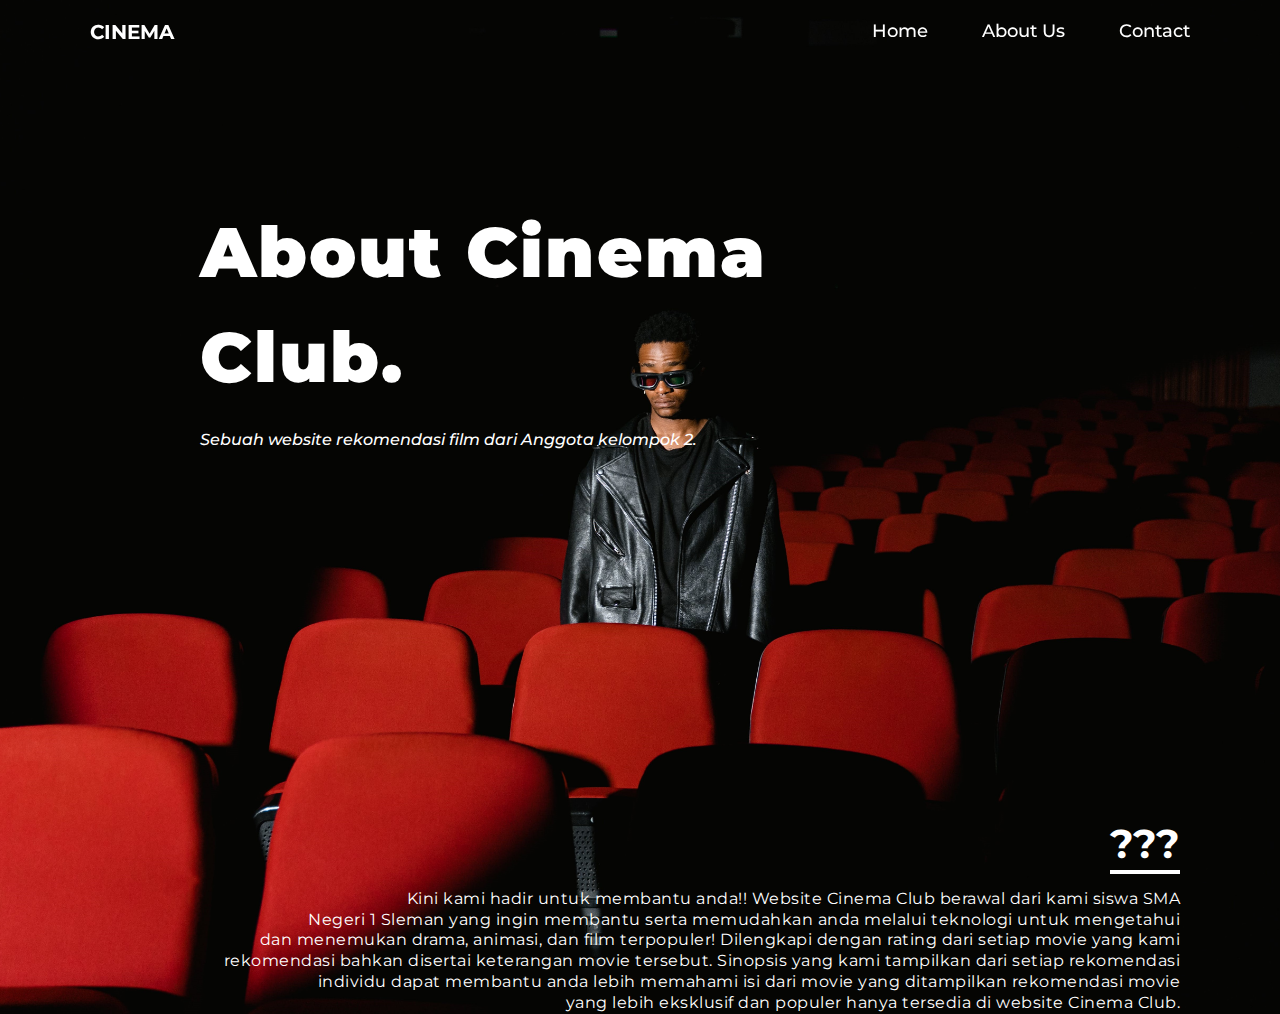
<file: about us.html>
<!DOCTYPE html>
<html lang="en">
<head>
    <meta charset="UTF-8">
    <meta name="viewport" content="width=device-width, initial-scale=1.0">
    <title>Cinema Club | About Us</title>
    <link rel="stylesheet" href="style.css">
</head>

<body>
    
    <header class="header">
            <a href="index.html" class="logo">CINEMA</a>
            <a href="index.html" class="logo2">CLUB</a>

            <nav class="navbar">
                <a href="index.html">Home</a>
                <a href="about us.html">About Us</a>
                <a href="contact.html">Contact</a>
                <!-- <a href="#"><img src="logo sma.png"/></a> -->

            </nav>
    </header>

    <div class="judul">
        <h1>About Cinema<br>Club.</h1>

        <p class="tambahtambah">Sebuah website rekomendasi film dari Anggota kelompok 2.</p>
    </div>

    <div class="ceritanya">
        <h3>???</h3>

        <p class="nyerito"><br>Kini kami hadir untuk membantu anda!! Website Cinema Club berawal dari kami siswa SMA<br> Negeri 1 Sleman yang ingin membantu serta memudahkan anda melalui teknologi untuk mengetahui<br> dan menemukan drama, animasi, dan film terpopuler! 

            Dilengkapi dengan rating dari setiap movie yang kami<br> rekomendasi bahkan disertai keterangan movie tersebut. Sinopsis yang kami tampilkan dari setiap rekomendasi<br> individu dapat membantu anda lebih memahami isi dari movie yang ditampilkan 
            rekomendasi movie<br> yang lebih eksklusif dan populer hanya tersedia di website Cinema Club.</p>
    </div>

</body>
</html>
</file>
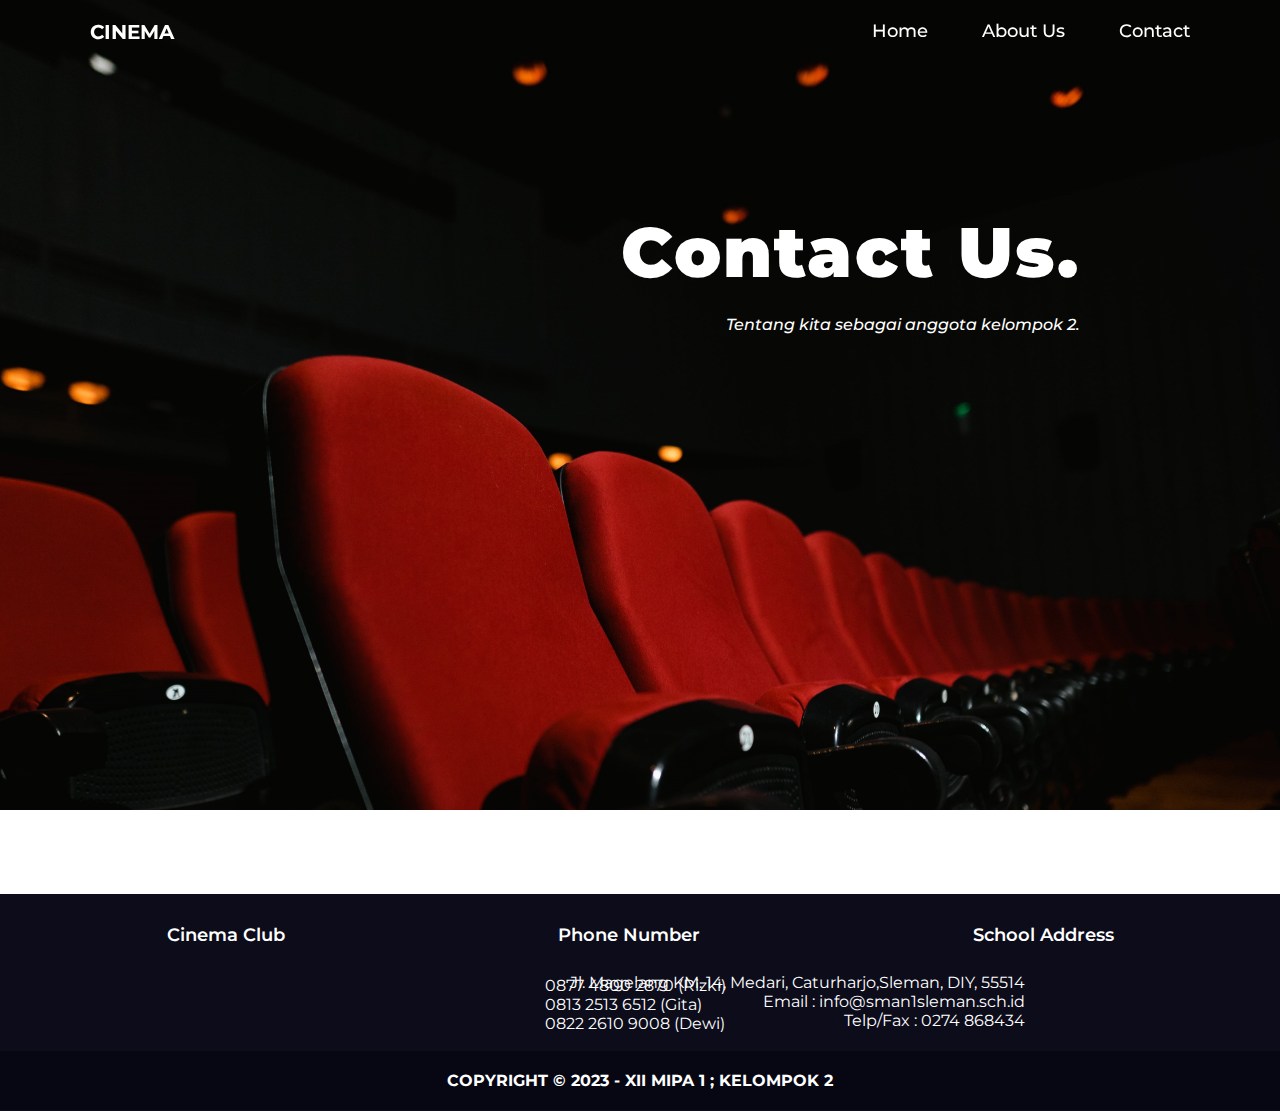
<file: contact.html>
<!DOCTYPE html>
<html lang="en">
<head>
    <meta charset="UTF-8">
    <meta name="viewport" content="width=device-width, initial-scale=1.0">
    <title>Cinema CLub | Contact</title>
    <link rel="stylesheet" href="stylecontact.css">
</head>
<body>
    
    <header class="header">
        <a href="index.html" class="logo">CINEMA</a>
        <a href="index.html" class="logo2">CLUB</a>

        <nav class="navbar">
            <a href="index.html">Home</a>
            <a href="about us.html">About Us</a>
            <a href="contact.html">Contact</a>
        </nav>
    </header>

    <div class="judul">
        <h1>Contact Us.</h1>

        <p class="tambahtambah">Tentang kita sebagai anggota kelompok 2.</p>
    </div>

    <div class="contact">
        <ul class="welo">
            <li><a>Cinema Club</a></li>
            <li><a>Phone Number</a></li>
            <li><a>School Address</a></li>
        </ul>

        <ul class="wela">
            <li><a>0877 4800 2870 (Rizki)<br>0813 2513 6512 (Gita)<br>0822 2610 9008 (Dewi)</a></li>
        </ul>

        <ul class="wele">
            <li><a>Jl. Magelang KM. 14, Medari, Caturharjo,Sleman, DIY, 55514<br>Email : info@sman1sleman.sch.id<br>Telp/Fax : 0274 868434</a></li>
        </ul>
    </div>
    
    <div class="footerbottom">
        <p>COPYRIGHT © 2023 - XII MIPA 1 ; KELOMPOK 2 </p>
    </div>
</body>
</html>
</file>
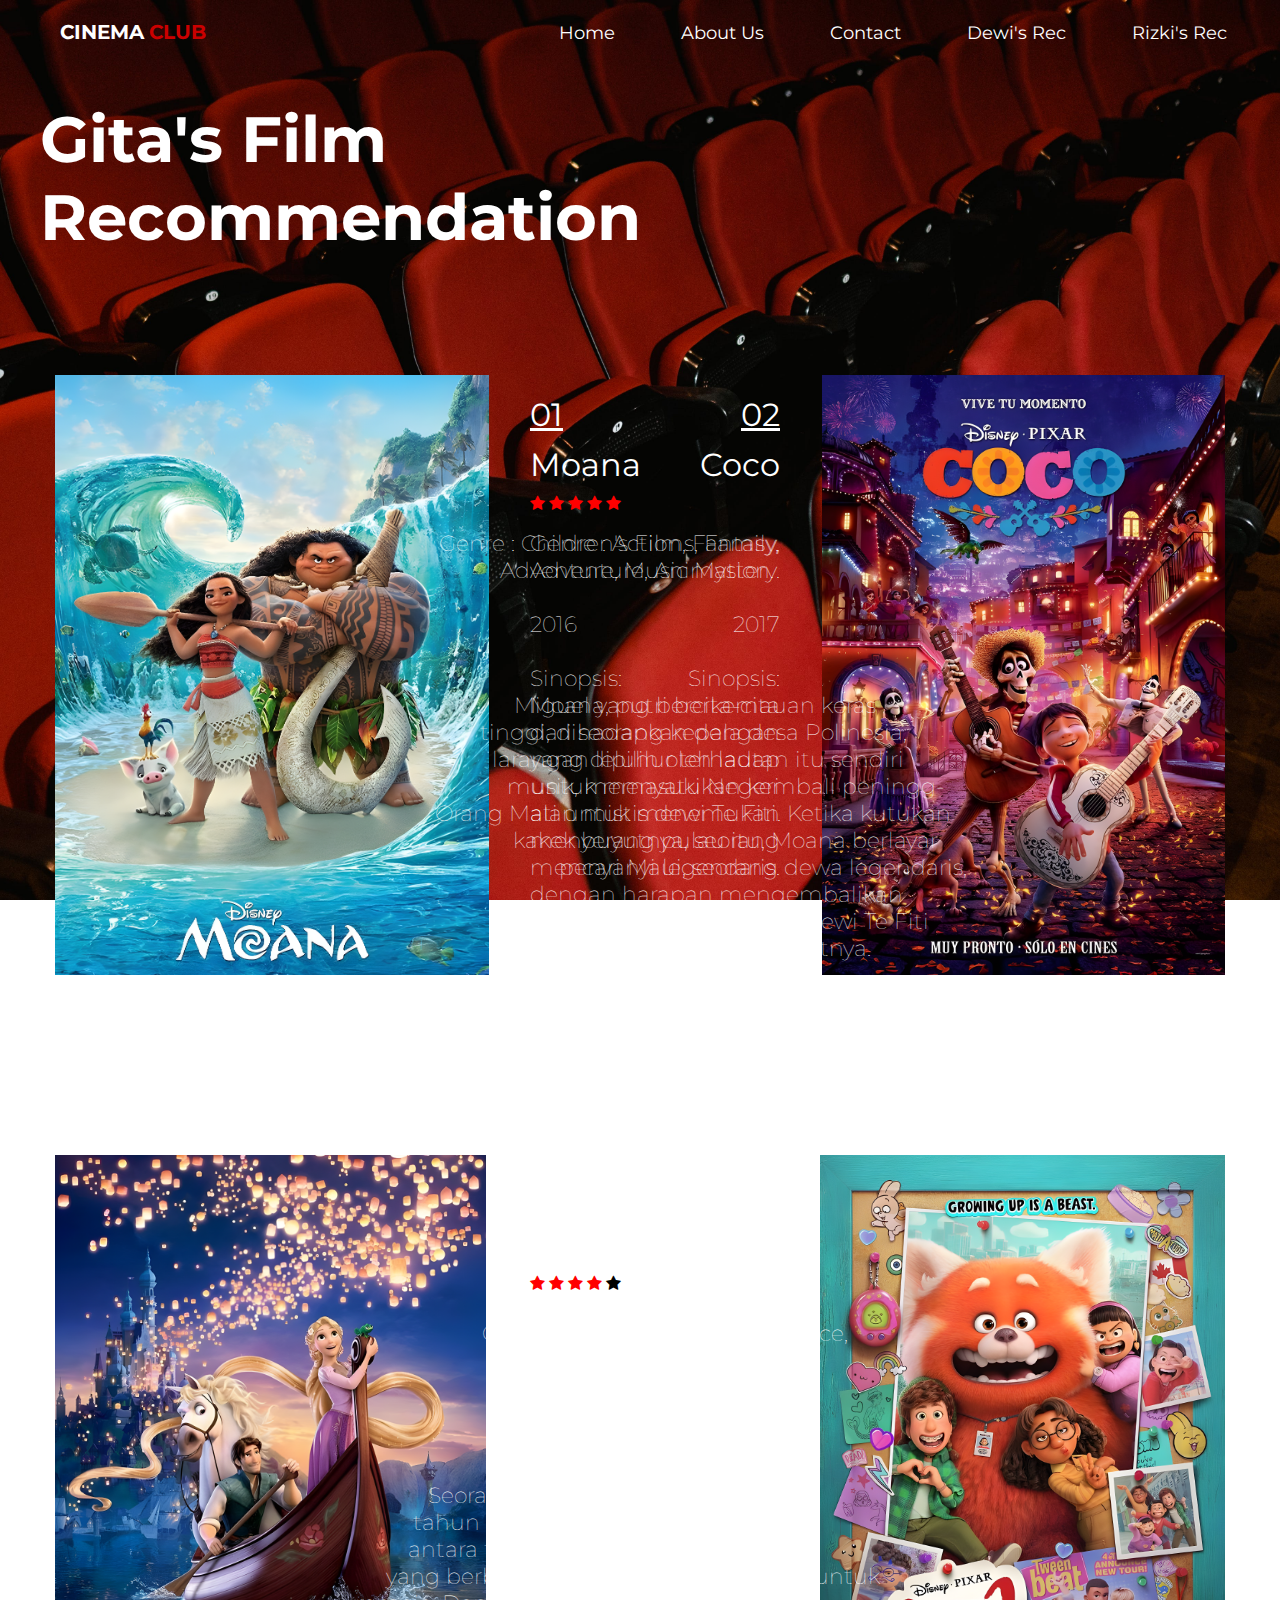
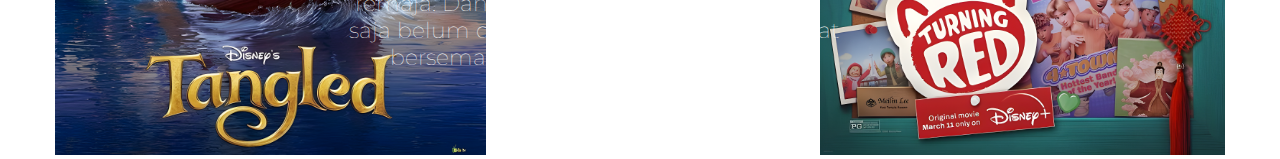
<file: gita.html>
<!DOCTYPE html>
<html lang="en">
<head>
    <meta charset="UTF-8">
    <meta name="viewport" content="width=device-width, initial-scale=1.0">
    <title>Cinema CLub | Gita's Review</title>
    <style>
        @import url('https://fonts.googleapis.com/css2?family=Montserrat:wght@500;700&display=swap');
        @import url('https://fonts.googleapis.com/css2?family=Montserrat:wght@300&display=swap');

        *, html, body {
    margin: 0%;
    height: 100%;
}

        body {
            background-image: url(pexels-tima-miroshnichenko-7991180.jpg);
            background-size: cover;
            background-repeat: no-repeat;
            background-position: center;
            background-attachment: fixed;
            height: 0%;
        }

.fContainer {
    display: flex;
    width: 100%;
    height: 0%;
    position: relative;
}

.wrapper {
    display: flex;
    justify-content: space-between;
    align-items: center;
    font-size: 20px;
    width: 100%;
    height: 0%;
    padding: 20px;
    background-blend-mode: overlay;
}

.brand {
    display: flex;
    flex-direction: row;
    padding: 10px;
    font-size: 20px;
    font-family: 'montserrat', sans-serif;
    font-weight: bold;
    margin-left: 30px;
}

.firstname {
    color:white;
    font-weight:bold;
}

.firstname>a {
    color: white;
    text-decoration: none;
}

.lastname>a {
    color: rgb(202, 0, 0);
    text-decoration: none;
}

.lastname {
    color:rgb(202, 0, 0);
    padding-left: 5px;
    font-weight: bold;
}

.navigation {
    display: flex;
    justify-content: center;
    align-items: center;
    flex-direction: row;
    font-family: 'montserrat', sans-serif;
    font-weight: normal;
}

.navigation>li {
    list-style-type: none;
    padding: 15px;
}

.navigation>li>a {
    font-size: 18px;
    text-decoration: none;
    padding: 18px;
    color:white
}

.navigation>li>a:hover {
    color:rgb(202, 0, 0);
    transition: all .3s ease-in-out
}

.navigation>li>a>img {
    width: 30px;
    height: 30px;
}

.navigation>li>a>img:hover {
    width: 35px;
    height: 35px;
    transition: all .3s ease-in-out;
}

.heading {
    color: white;
    font-family: montserrat;
    font-size: xx-large;
    padding-left: 40px;
    position: relative;
    top: 100px;
}

.section {
    position: relative;
    justify-content: space-between;
    top: 320px;
    display: flex;
    padding: 5px;
    list-style: none;
}

.first {
    margin: 50px;
}

.first>a>img {
    height: 600px;

}

.third {
    margin: 50px;
}

.third>a>img {
    height: 600px;
}

.paragraf {
    position: relative;
    color: white;
    font-size: xx-large;
    font-family: 'montserrat';
    top: 390px;
    margin-left: 530px;
    line-height: 50px;
}

.pbantu {
    position: relative;
    color: white;
    font-size: 22px;
    font-family: 'montserrat';
    top: 530px;
    margin-left: 530px;
    font-weight: lighter;
}

.paragraf2 {
    position: relative;
    color: white;
    font-size: xx-large;
    font-family: 'montserrat';
    top: 390px;
    margin-right: 500px;
    line-height: 50px;
    text-align: end;
}

.pbantu2 {
    position: relative;
    color: white;
    font-size: 22px;
    font-family: 'montserrat';
    top: 530px;
    margin-right: 500px;
    font-weight: lighter;
    text-align: end;
}

.section3 {
    position: relative;
    justify-content: space-between;
    top: 1100px;
    display: flex;
    padding: 5px;
    list-style: none;
}

.paragraf3 {
    position: relative;
    color: white;
    font-size: xx-large;
    font-family: 'montserrat';
    top: 1170px;
    margin-left: 530px;
    line-height: 50px;
}

.pbantu3 {
    position: relative;
    color: white;
    font-size: 22px;
    font-family: 'montserrat';
    top: 1320px;
    margin-left: 530px;
    font-weight: lighter;
}

.paragraf4 {
    position: relative;
    color: white;
    font-size: xx-large;
    font-family: 'montserrat';
    top: 1170px;
    margin-right: 500px;
    line-height: 50px;
    text-align: end;
}

.pbantu4 {
    position: relative;
    color: white;
    font-size: 22px;
    font-family: 'montserrat';
    top: 1320px;
    margin-right: 500px;
    font-weight: lighter;
    text-align: end;
}

.rating {
    position: relative;
    top: 495px;
    margin-left: 530px;
}

.checked {
    color: red;
}

.rating2 {
    position: relative;
    top: 1275px;
    margin-left: 530px;
}

.rating3 {
    position: relative;
    top: 495px;
    margin-left: 1310px;
}

.rating4 {
    position: relative;
    top: 1275px;
    margin-left: 1310px;
}

    </style>
</head>
<body>
    <div class="fContainer">
        <nav class="wrapper">
            <div class="brand">
                <div class="firstname"><a href="index.html">CINEMA</a></div>
                <div class="lastname"><a href="index.html">CLUB</a></div>
            </div>
            <ul class="navigation">
                <li><a href="index.html">Home</a></li>
                <li><a href="about us.html">About Us</a></li>
                <li><a href="contact.html">Contact</a></li>
                <li><a href="dewi.html">Dewi's Rec</a></li>
                <li><a href="rizki.html">Rizki's Rec</a></li>
                <!-- <li><a href="https://sman1sleman.sch.id/"> <img src="/Kelompok 2 Web Movie/logo sma.png" alt="..."/></a></li> -->
            </ul>
        </nav>
    </div>

    <div class="heading">
        <h1>Gita's Film<br> Recommendation</h1>
    </div>
    <div>
        <ul class="section">
            <li class="first"><a href="https://id.wikipedia.org/wiki/Moana_(film_2016)"><img src="moana.png"></a></li>
            <li class="third"><a href="https://id.wikipedia.org/wiki/Coco_(film)"><img src="coco.png"></a></li>
        </ul>
    </div>

    <p class="paragraf"><u>01</u><br>Moana</p>
        <p class="pbantu">Genre :  Action, Fantasy,<br> Adventure, Animation.<br><br>2016<br><br>
        Sinopsis:<br>Moana, putri berkemauan keras<br> dari seorang kepala desa Polinesia,<br> yang dipilih oleh lautan itu sendiri<br> untuk menyatukan kembali peningg-<br>alan mistis dewi Te Fiti. Ketika kutukan<br>
        menyerang pulau itu, Moana berlayar<br> mencari Maui, seorang dewa legendaris,<br> dengan harapan mengembalikan<br> peninggalan tersebut ke dewi Te Fiti<br> dan menyelamatkan rakyatnya.
    </p>

    <p class="paragraf2"><u>02</u><br>Coco</p>
        <p class="pbantu2">Genre :  Children's Films, Family,<br> Adventure, Music Mystery.<br><br>2017<br><br>
        Sinopsis:<br>Miguel yang bercita-cita<br> tinggi, dihadapkan dengan<br> larangan leluhur terhadap<br> musik, memasuki Negeri<br> Orang Mati untuk menemukan<br> kakek buyutnya, seorang<br> penyanyi legendaris.
    </p>

    <div>
        <ul class="section3">
            <li class="first"><a href="https://id.wikipedia.org/wiki/Tangled"><img src="tangled.png"></a></li>
            <li class="third"><a href="https://id.wikipedia.org/wiki/Turning_Red"><img src="turning red.png"></a></li>
        </ul>
    </div>

    <p class="paragraf3"><u>03</u><br>Tangled</p>
        <p class="pbantu3">Genre :  Animation, Romance,<br>Music.<br><br>2010<br><br>
        Sinopsis:<br>Rapunzel, gadis muda<br> nan lugu, dikurung ibunya<br> yang sangat protektif di<br> atas menara. Harapannya untuk<br> kabur dan melihat dunia<br> luar menjadi kenyataan saat<br> seorang pencuri baik hati<br> memanjat menaranya.
    </p>

    <p class="paragraf4"><u>04</u><br>Turning Red</p>
        <p class="pbantu4">Genre :  Animation, Comedy<br> Fantasy, friendship.<br><br>2022<br><br>
        Sinopsis:<br>Seorang gadis berusia tiga belas<br> tahun bernama Mei Lee bingung<br> antara tetap menjadi putri ibunya<br> yang berbakti dan perubahan masa<br> remaja. Dan seolah-olah tantangannya<br> saja belum cukup, setiap kali dia terlalu<br> bersemangat, dia berubah menjadi<br> panda merah raksasa.
    </p>

    <div class="rating">
        <link rel="stylesheet" href="https://cdnjs.cloudflare.com/ajax/libs/font-awesome/4.7.0/css/font-awesome.min.css">
        <span class="fa fa-star checked"></span>
        <span class="fa fa-star checked"></span>
        <span class="fa fa-star checked"></span>
        <span class="fa fa-star checked"></span>
        <span class="fa fa-star checked"></span>
    </div>

    <div class="rating2">
        <link rel="stylesheet" href="https://cdnjs.cloudflare.com/ajax/libs/font-awesome/4.7.0/css/font-awesome.min.css">
        <span class="fa fa-star checked"></span>
        <span class="fa fa-star checked"></span>
        <span class="fa fa-star checked"></span>
        <span class="fa fa-star checked"></span>
        <span class="fa fa-star"></span>
    </div>

    <div class="rating3">
        <link rel="stylesheet" href="https://cdnjs.cloudflare.com/ajax/libs/font-awesome/4.7.0/css/font-awesome.min.css">
        <span class="fa fa-star checked"></span>
        <span class="fa fa-star checked"></span>
        <span class="fa fa-star checked"></span>
        <span class="fa fa-star checked"></span>
        <span class="fa fa-star"></span>
    </div>

    <div class="rating4">
        <link rel="stylesheet" href="https://cdnjs.cloudflare.com/ajax/libs/font-awesome/4.7.0/css/font-awesome.min.css">
        <span class="fa fa-star checked"></span>
        <span class="fa fa-star checked"></span>
        <span class="fa fa-star checked"></span>
        <span class="fa fa-star checked"></span>
        <span class="fa fa-star"></span>
    </div>
</body>
</html>
</file>
<file: style.css>
@import url('https://fonts.googleapis.com/css2?family=Montserrat:wght@300;400;500;600;700;800;900&display=swap');


* {
    margin: 0;
    padding: 0;
    box-sizing: border-box;
    font-family: "montserrat";
}

body{
    min-height: 100vh;
    background: url(pexels-tima-miroshnichenko-7991402.jpg) no-repeat;
    background-size: cover;
    background-position: center;
}

.header {
    position: fixed;
    top: 0;
    left: 0;
    width: 100%;
    padding: 20px 90px;
    background: transparent;
    display: flex;
    justify-content: space-between;
    text-align: center;
    z-index: 100;
}

.logo{
    font-size: 20px;
    text-decoration: none;
    font-weight: bold;
    color: white;
}

.logo2 {
    position: relative;
    left: -608px;
    font-size: 20px;
    text-decoration: none;
    font-weight: 800;
    color: rgb(202, 0, 0);
}

.navbar a {
    text-decoration: none;
    color: white;
    font-weight: 500;
    font-size: 18px;
    margin-left: 50px;
}

.navbar>a:hover {
    color: rgb(202, 0, 0);
    transition: all .3s ease-in-out;
}

.judul {
    position: relative;
    padding: 200px;
}

h1 {
    color: white;
    font-size: 70px;
    font-weight: 900;
    letter-spacing: 2px;
    line-height: 1.5em;
}

.tambahtambah {
    color: white;
    margin-top: 20px;
    font-weight: 500;
    font-style: italic;
}

.ceritanya {
    text-align: end;
    margin-right: 100px;
    margin-top: 170px;
}

h3 {
    position: relative;
    font-size: 40px;
    color: white;
    text-decoration: underline;
    text-underline-offset: 12px;
}

.nyerito {
    color: white;
    line-height: 1.3em;
    letter-spacing: 0.5px;
}
</file>
<file: stylecontact.css>
@import url('https://fonts.googleapis.com/css2?family=Montserrat:wght@300;400;500;600;700;800;900&display=swap');

* {
    margin: 0;
    padding: 0;
    box-sizing: border-box;
    font-family: "montserrat";
}

body{
    min-height: 80vh;
    background: url(pexels-tima-miroshnichenko-7991303.jpg) no-repeat;
    background-size: cover;
    background-position: center;
}

.header {
    position: fixed;
    top: 0;
    left: 0;
    width: 100%;
    padding: 20px 90px;
    background: transparent;
    display: flex;
    justify-content: space-between;
    text-align: center;
    z-index: 100;
}

.logo{
    font-size: 20px;
    text-decoration: none;
    font-weight: bold;
    color: white;
}

.logo2 {
    position: relative;
    left: -608px;
    font-size: 20px;
    text-decoration: none;
    font-weight: 800;
    color: rgb(202, 0, 0);
}

.navbar a {
    text-decoration: none;
    color: white;
    font-weight: 500;
    font-size: 18px;
    margin-left: 50px;
}

.navbar>a:hover {
    color: rgb(202, 0, 0);
    transition: all .3s ease-in-out;
}

.judul {
    position: relative;
    padding: 200px;
    text-align: end;
}

h1 {
    color: white;
    font-size: 70px;
    font-weight: 900;
    letter-spacing: 2px;
    line-height: 1.5em;
}

.tambahtambah {
    color: white;
    margin-top: 10px;
    font-weight: 500;
    font-style: italic;
}

.contact {
    position: relative;
    top: 360px;
    height: 217px;
    background-color: rgb(12, 12, 27);
}

.welo {
    display: flex;
    justify-content: space-around;
    padding: 30px;
    list-style-type: none;

}

.welo>li>a {
    position: relative;
    color: white;
    font-weight: 600;
    font-size: 18px;
}

.wela {
    display: flex;
    justify-content: space-around;
    margin-left: -10px;
    list-style-type: none;
}

.wela>li>a {
    color: white;
    font-weight: 400;
    font-size: 16px;
}

.wele {
    color: white;
    text-align: end;
    margin-right: 255px;
    margin-top: -60px;
}

.footerbottom {
    background-color: rgb(7, 7, 19);
    bottom: -300px;
    position: relative;
    padding: 20px;
    text-align: center;
}

.footerbottom>p {
    color: white;
    font-weight: bold;
}
</file>
